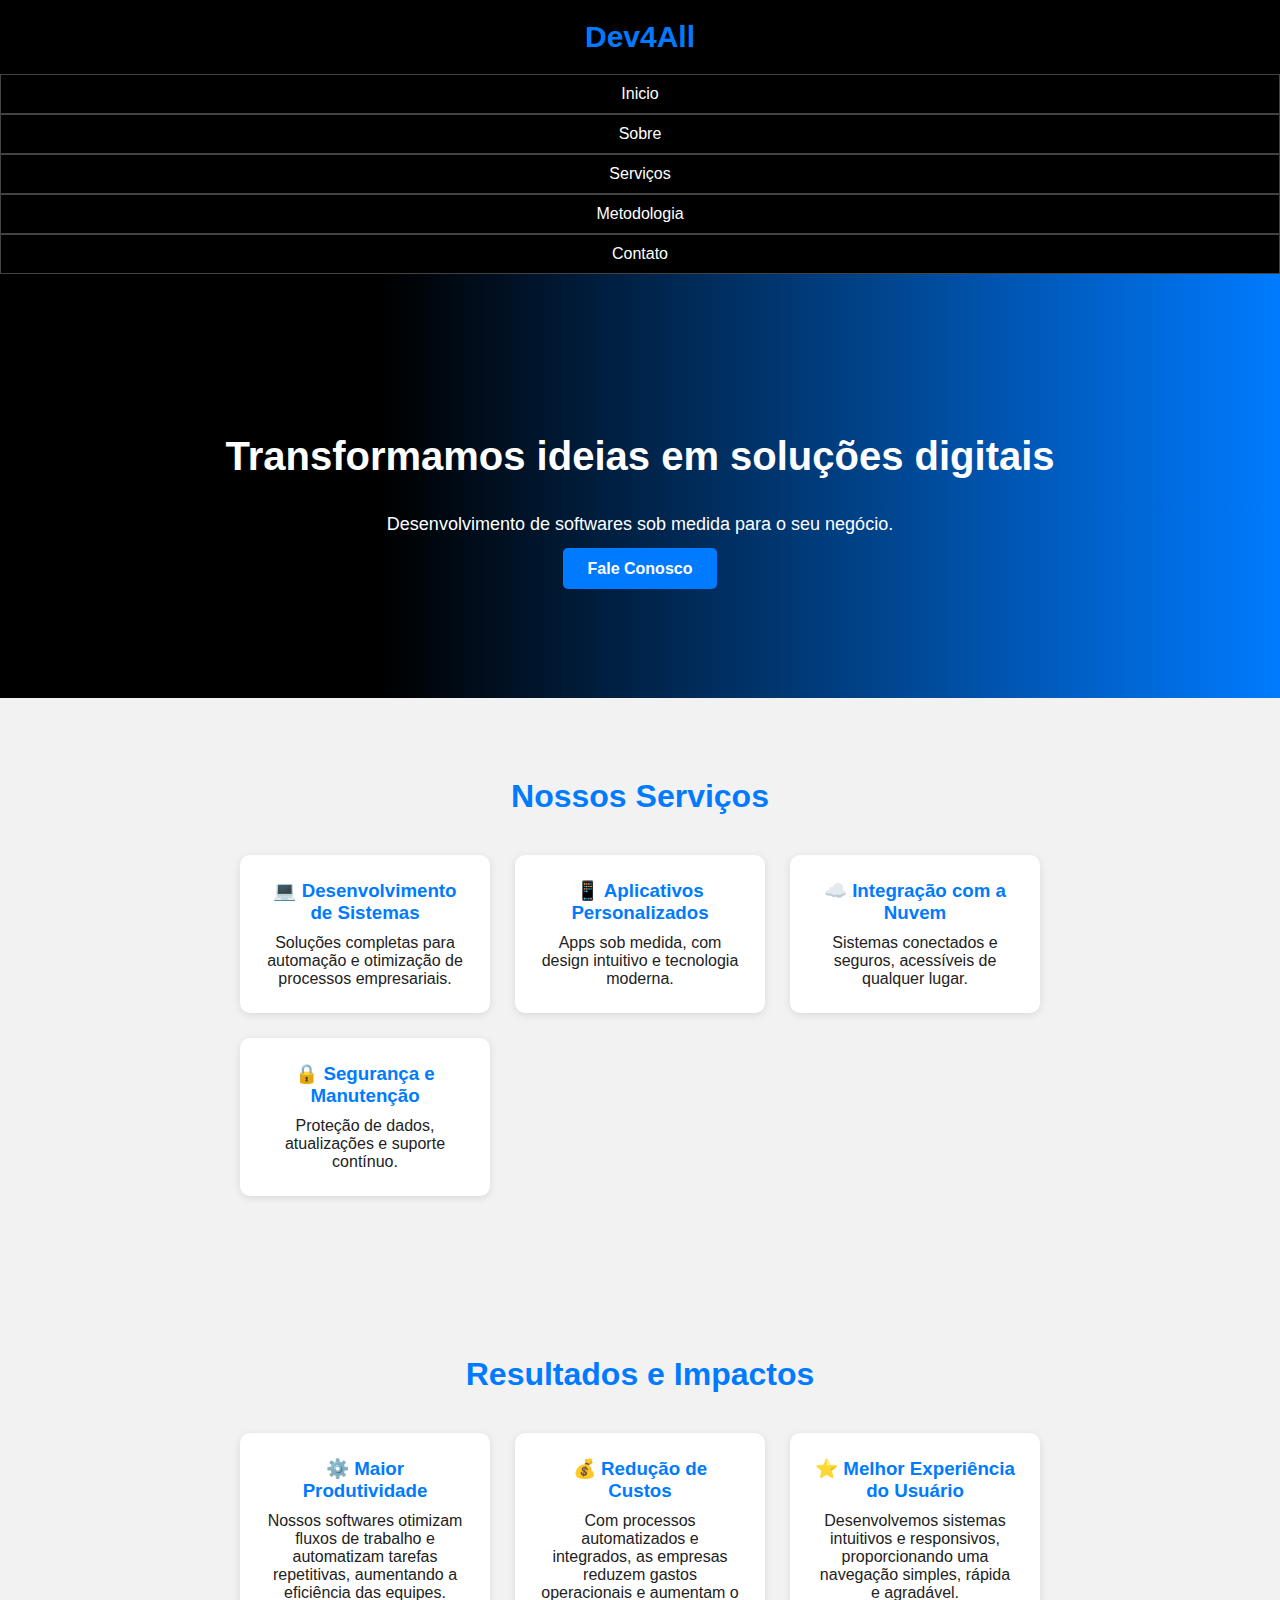
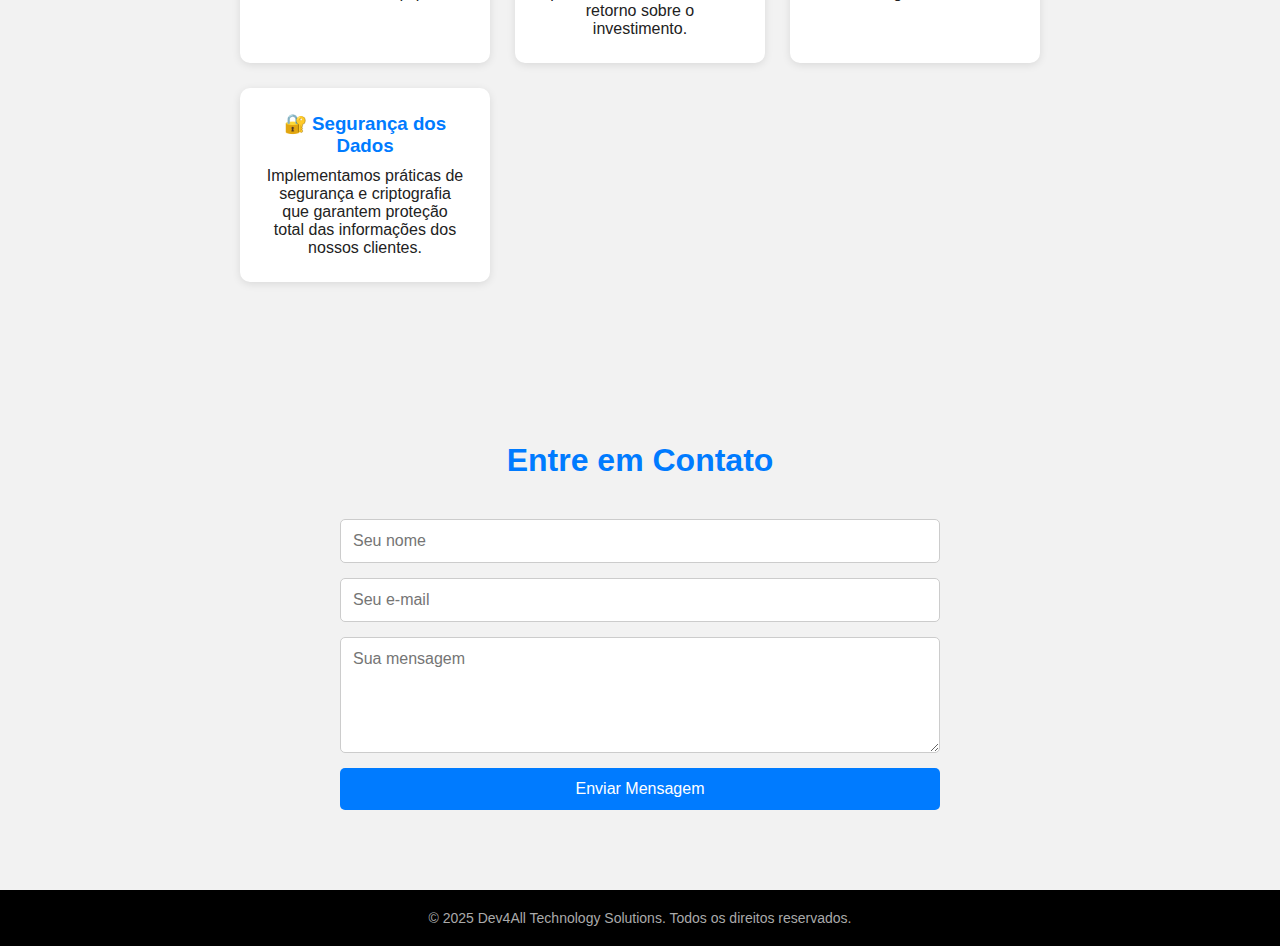
<file: Dev4All/Index.html>
<!DOCTYPE html>
<html lang="pt-BR">
<head>
  <meta charset="UTF-8">
  <meta name="viewport" content="width=device-width, initial-scale=1.0">
  <title>Dev4All Technology Solutions</title>

  <link rel="stylesheet" href="style.css">
  <link rel="stylesheet" href="media_queries.css">

  <link rel="stylesheet" href="https://fonts.googleapis.com/css2?family=Material+Symbols+Outlined:opsz,wght,FILL,GRAD@20..48,100..700,0..1,-50..200&icon_names=menu" />
</head>
<body onresize="mudouTamanho()">


  <header>
    <h1>Dev4All</h1>
    <span class="material-symbols-outlined" id="icon" onclick="clickMenu()"> menu
</span>

    <menu id="itens">
        <ul>
            <li><a href="#inicio">Inicio</a></li>
            <li><a href="sobre.html">Sobre</a></li>
            <li><a href="#servicos">Serviços</a></li>
            <li><a href="#">Metodologia</a></li>
            <li><a href="#contato">Contato</a></li>
        </ul>
    </menu>
  </header>

    <section class="hero" id="inicio">
    <h2>Transformamos ideias em soluções digitais</h2>
    <p>Desenvolvimento de softwares sob medida para o seu negócio.</p>
    <a href="#contato" class="btn">Fale Conosco</a>
  </section>
  
<main>

  
  <!-- SERVIÇOS -->
  <section id="servicos">
    <h2 class="section-title">Nossos Serviços</h2>
    <div class="servicos-cards">
      <div class="card">
        <h3>💻 Desenvolvimento de Sistemas</h3>
        <p>Soluções completas para automação e otimização de processos empresariais.</p>
      </div>
      <div class="card">
        <h3>📱 Aplicativos Personalizados</h3>
        <p>Apps sob medida, com design intuitivo e tecnologia moderna.</p>
      </div>
      <div class="card">
        <h3>☁️ Integração com a Nuvem</h3>
        <p>Sistemas conectados e seguros, acessíveis de qualquer lugar.</p>
      </div>
      <div class="card">
        <h3>🔒 Segurança e Manutenção</h3>
        <p>Proteção de dados, atualizações e suporte contínuo.</p>
      </div>
    </div>
  </section>


   <!-- RESULTADOS -->
  <section id="resultados">
    <h2 class="section-title">Resultados e Impactos</h2>
    <div class="servicos-cards">
      <div class="card">
        <h3>⚙️ Maior Produtividade</h3>
        <p>Nossos softwares otimizam fluxos de trabalho e automatizam tarefas repetitivas, aumentando a eficiência das equipes.</p>
      </div>
      <div class="card">
        <h3>💰 Redução de Custos</h3>
        <p>Com processos automatizados e integrados, as empresas reduzem gastos operacionais e aumentam o retorno sobre o investimento.</p>
      </div>
      <div class="card">
        <h3>⭐ Melhor Experiência do Usuário</h3>
        <p>Desenvolvemos sistemas intuitivos e responsivos, proporcionando uma navegação simples, rápida e agradável.</p>
      </div>
      <div class="card">
        <h3>🔐 Segurança dos Dados</h3>
        <p>Implementamos práticas de segurança e criptografia que garantem proteção total das informações dos nossos clientes.</p>
      </div>
    </div>
  </section>


  <!-- CONTATO -->
  <section id="contato">
    <h2 class="section-title">Entre em Contato</h2>
    <form>
      <input type="text" placeholder="Seu nome" required>
      <input type="email" placeholder="Seu e-mail" required>
      <textarea rows="5" placeholder="Sua mensagem" required></textarea>
      <button type="submit">Enviar Mensagem</button>
    </form>
  </section>

  </main>

  <!-- FOOTER -->
  <footer>
    © 2025 Dev4All Technology Solutions. Todos os direitos reservados.
  </footer>

  <script>

    function mudouTamanho(){
      if (window.innerWidth >= 768) {
        itens.style.display = 'block'
      }else {
        itens.style.display = 'none'
      }
    }
    function clickMenu() {
        if (itens.style.display == 'block') {
            itens.style.display = 'none'
        } else {
            itens.style.display = 'block'
        }
    }
  </script>
</body>
</html>
</file>
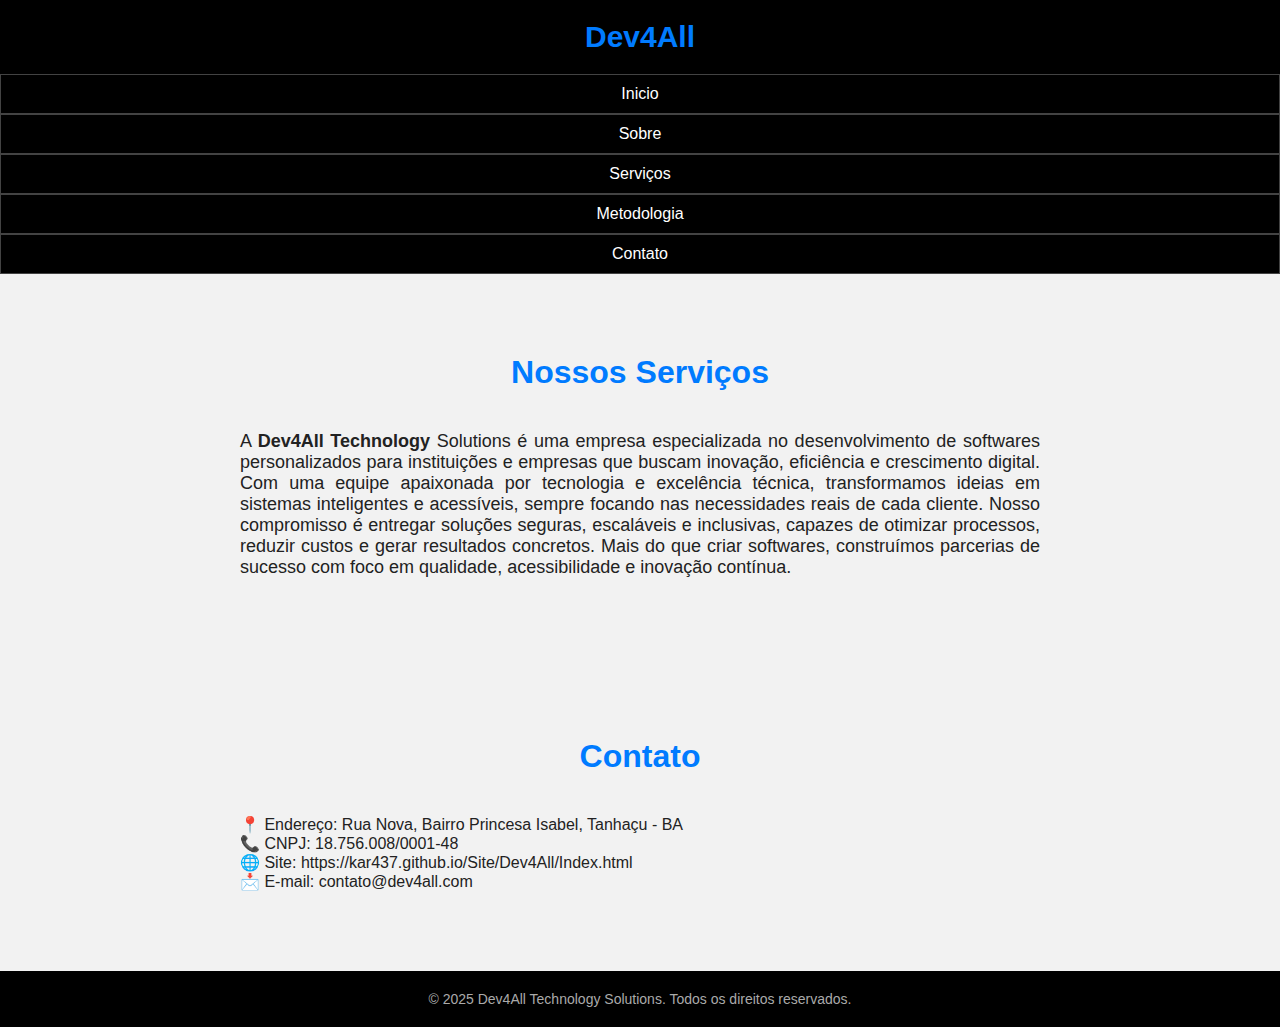
<file: Dev4All/sobre.html>
<!DOCTYPE html>
<html lang="pt-br">
<head>
    <meta charset="UTF-8">
    <meta name="viewport" content="width=device-width, initial-scale=1.0">
    <title>Sobre</title>

    <link rel="stylesheet" href="style.css">
    <link rel="stylesheet" href="media_queries.css">

    <link rel="stylesheet" href="https://fonts.googleapis.com/css2?family=Material+Symbols+Outlined:opsz,wght,FILL,GRAD@20..48,100..700,0..1,-50..200&icon_names=menu" />
</head>
<body>
    <body onresize="mudouTamanho()">


  <header>
    <h1>Dev4All</h1>
    <span class="material-symbols-outlined" id="icon" onclick="clickMenu()"> menu
</span>

    <menu id="itens">
        <ul>
            <li><a href="Index.html">Inicio</a></li>
            <li><a href="sobre.html">Sobre</a></li>
            <li><a href="#servicos">Serviços</a></li>
            <li><a href="#">Metodologia</a></li>
            <li><a href="Index.html">Contato</a></li>
        </ul>
    </menu>
  </header>

  
<main>

  
  <!-- SERVIÇOS -->
  <section id="servicos">
    <h2 class="section-title">Nossos Serviços</h2>
    <p class="texto">A <strong>Dev4All Technology</strong> Solutions é uma empresa especializada no desenvolvimento de softwares personalizados para instituições e empresas que buscam inovação, eficiência e crescimento digital.
    Com uma equipe apaixonada por tecnologia e excelência técnica, transformamos ideias em sistemas inteligentes e acessíveis, sempre focando nas necessidades reais de cada cliente.

    Nosso compromisso é entregar soluções seguras, escaláveis e inclusivas, capazes de otimizar processos, reduzir custos e gerar resultados concretos.
    Mais do que criar softwares, construímos parcerias de sucesso com foco em qualidade, acessibilidade e inovação contínua.</p>
  </section>


   <!-- RESULTADOS -->
  <section id="resultados">
    <h2 class="section-title">Contato</h2>
    <p>📍 Endereço: Rua Nova, Bairro Princesa Isabel, Tanhaçu - BA </p>
    <p>📞 CNPJ: 18.756.008/0001-48 </p>
    <p>🌐 Site: <a href="https://kar437.github.io/Site/Dev4All/Index.html">https://kar437.github.io/Site/Dev4All/Index.html</a></p>
    <p>📩 E-mail: contato@dev4all.com</p>
  </section>



  </main>

  <!-- FOOTER -->
  <footer>
    © 2025 Dev4All Technology Solutions. Todos os direitos reservados.
  </footer>

  <script>

    function mudouTamanho(){
      if (window.innerWidth >= 768) {
        itens.style.display = 'block'
      }else {
        itens.style.display = 'none'
      }
    }
    function clickMenu() {
        if (itens.style.display == 'block') {
            itens.style.display = 'none'
        } else {
            itens.style.display = 'block'
        }
    }
  </script>
</body>
</html>
</body>
</html>
</file>
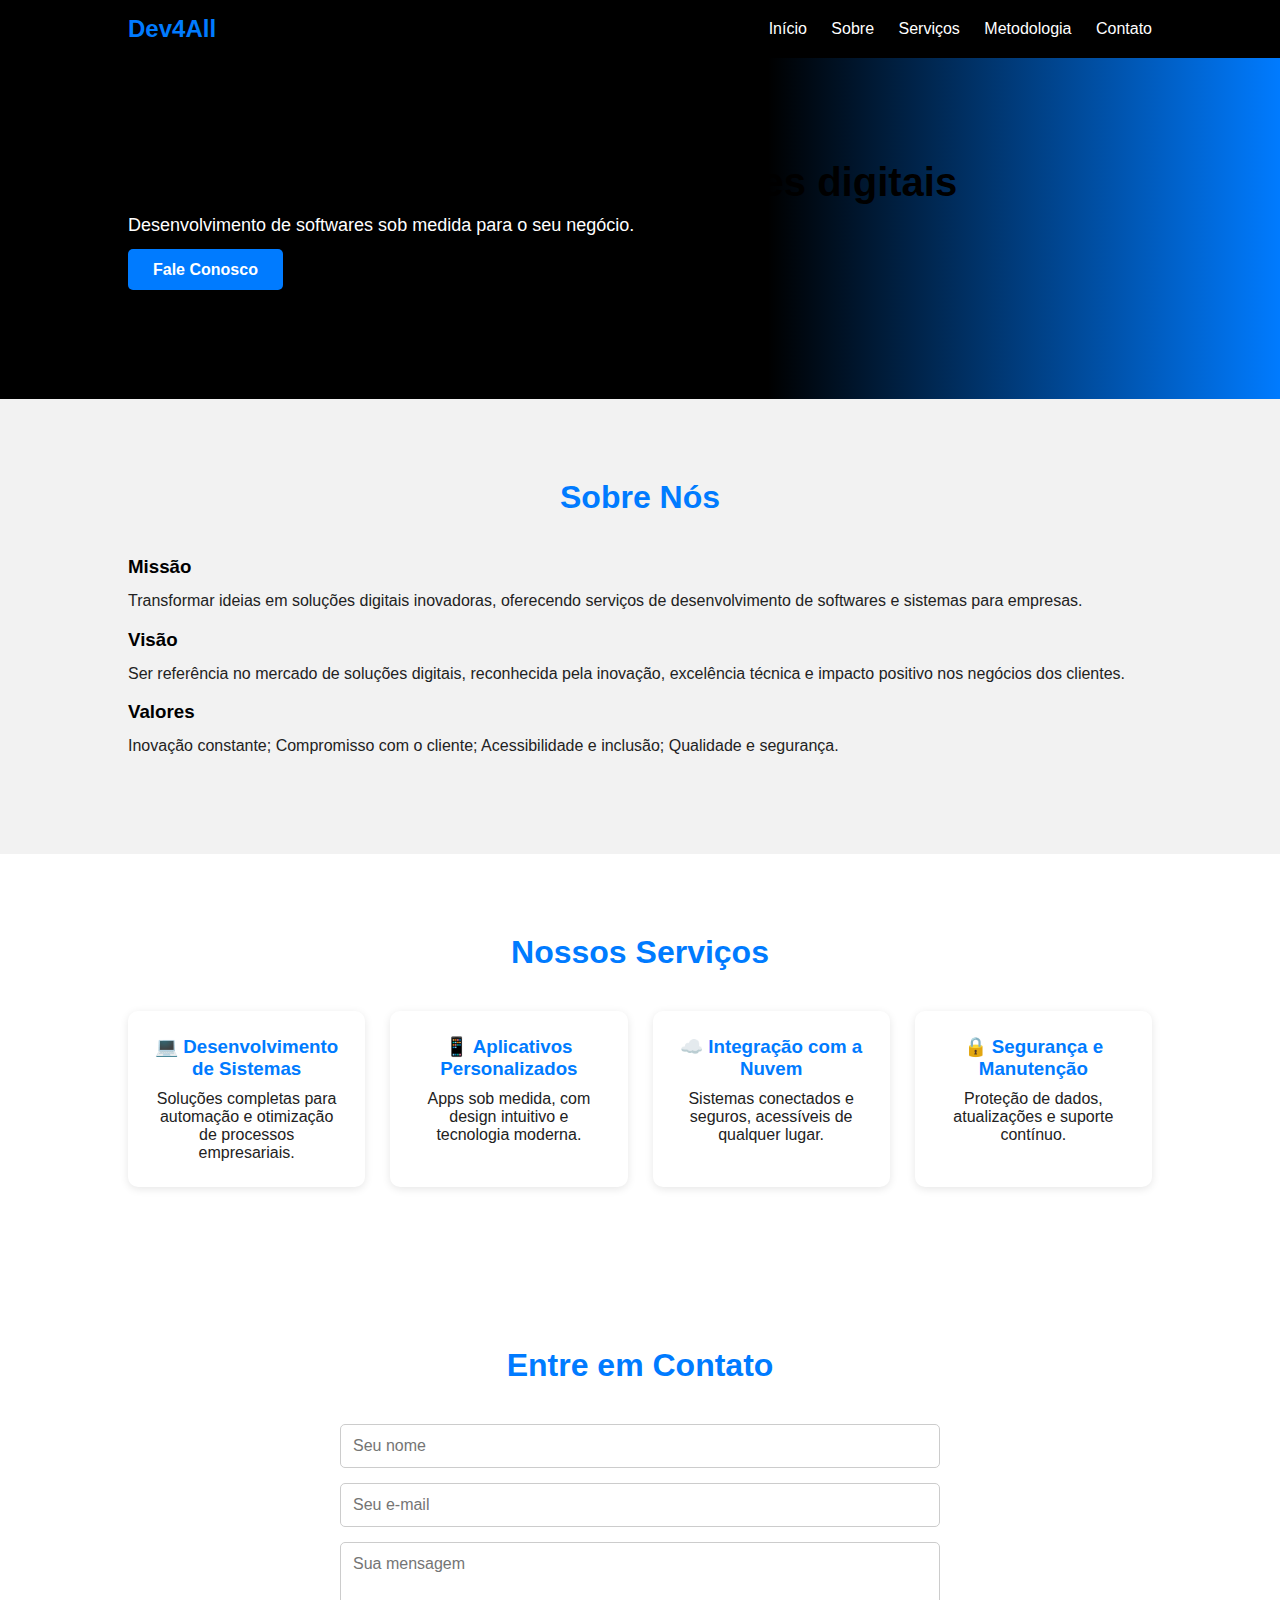
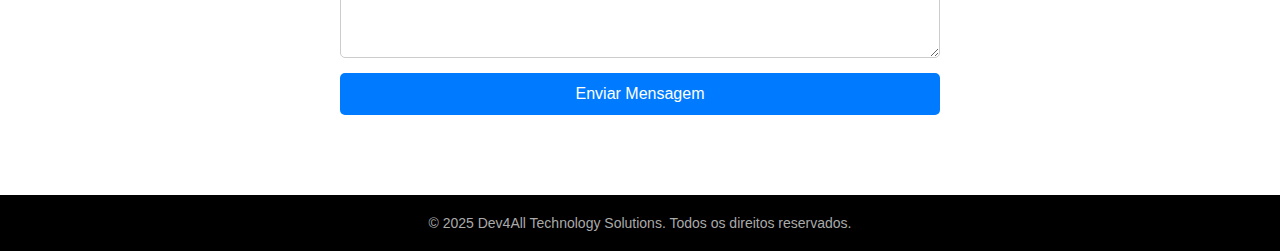
<file: Dev4All/teste.html>
<!DOCTYPE html>
<html lang="pt-BR">
<head>
  <meta charset="UTF-8">
  <meta name="viewport" content="width=device-width, initial-scale=1.0">
  <title>Dev4All Technology Solutions</title>
  <style>
    /* === RESET E BASE === */
    * {
      margin: 0;
      padding: 0;
      box-sizing: border-box;
      font-family: 'Poppins', sans-serif;
    }

    body {
      color: #222;
      background-color: #fff;
      scroll-behavior: smooth;
    }

    h1, h2, h3 {
      color: #000;
    }

    a {
      text-decoration: none;
      color: inherit;
    }

    /* === HEADER === */
    header {
      background-color: #000;
      color: #fff;
      display: flex;
      justify-content: space-between;
      align-items: center;
      padding: 15px 10%;
      position: fixed;
      width: 100%;
      top: 0;
      z-index: 1000;
    }

    header h1 {
      color: #007BFF;
      font-size: 24px;
    }

    nav a {
      margin-left: 20px;
      color: #fff;
      font-weight: 500;
      transition: color 0.3s;
    }

    nav a:hover {
      color: #007BFF;
    }

    /* === HERO === */
    .hero {
      background: linear-gradient(to right, #000 60%, #007BFF);
      color: #fff;
      padding: 160px 10% 120px;
      text-align: left;
    }

    .hero h2 {
      font-size: 40px;
      margin-bottom: 10px;
    }

    .hero p {
      font-size: 18px;
      margin-bottom: 25px;
      max-width: 600px;
    }

    .btn {
      background: #007BFF;
      color: #fff;
      padding: 12px 25px;
      border-radius: 5px;
      font-weight: bold;
      transition: 0.3s;
    }

    .btn:hover {
      background: #0056b3;
    }

    /* === SEÇÕES === */
    section {
      padding: 80px 10%;
    }

    .section-title {
      text-align: center;
      font-size: 32px;
      color: #007BFF;
      margin-bottom: 40px;
    }

    .sobre, .metas {
      background-color: #f2f2f2;
    }

    /* === SOBRE === */
    .sobre-container {
      display: flex;
      flex-wrap: wrap;
      align-items: center;
      gap: 40px;
    }

    .sobre-text {
      flex: 1 1 400px;
    }

    .sobre-text h3 {
      margin-bottom: 10px;
      color: #000;
    }

    .sobre-text p {
      margin-bottom: 15px;
      line-height: 1.6;
    }

    /* === SERVIÇOS === */
    .servicos-cards {
      display: grid;
      grid-template-columns: repeat(auto-fit, minmax(220px, 1fr));
      gap: 25px;
    }

    .card {
      background: #fff;
      border-radius: 10px;
      box-shadow: 0 2px 8px rgba(0,0,0,0.1);
      padding: 25px;
      text-align: center;
      transition: 0.3s;
    }

    .card:hover {
      transform: translateY(-5px);
    }

    .card h3 {
      color: #007BFF;
      margin-bottom: 10px;
    }

    /* === CONTATO === */
    form {
      max-width: 600px;
      margin: 0 auto;
      display: flex;
      flex-direction: column;
      gap: 15px;
    }

    input, textarea {
      padding: 12px;
      border-radius: 5px;
      border: 1px solid #ccc;
      font-size: 16px;
    }

    button {
      background: #007BFF;
      color: #fff;
      border: none;
      padding: 12px;
      border-radius: 5px;
      font-size: 16px;
      cursor: pointer;
      transition: 0.3s;
    }

    button:hover {
      background: #0056b3;
    }

    /* === RODAPÉ === */
    footer {
      background: #000;
      color: #aaa;
      text-align: center;
      padding: 20px;
      font-size: 14px;
    }

    @media (max-width: 768px) {
      .hero h2 {
        font-size: 30px;
      }
      .sobre-container {
        flex-direction: column;
      }
    }
  </style>
</head>
<body>

  <!-- HEADER -->
  <header>
    <h1>Dev4All</h1>
    <nav>
      <a href="#inicio">Início</a>
      <a href="#sobre">Sobre</a>
      <a href="#servicos">Serviços</a>
      <a href="#metodologia">Metodologia</a>
      <a href="#contato">Contato</a>
    </nav>
  </header>

  <!-- HERO -->
  <section class="hero" id="inicio">
    <h2>Transformamos ideias em soluções digitais</h2>
    <p>Desenvolvimento de softwares sob medida para o seu negócio.</p>
    <a href="#contato" class="btn">Fale Conosco</a>
  </section>

  <!-- SOBRE -->
  <section class="sobre" id="sobre">
    <h2 class="section-title">Sobre Nós</h2>
    <div class="sobre-container">
      <div class="sobre-text">
        <h3>Missão</h3>
        <p>Transformar ideias em soluções digitais inovadoras, oferecendo serviços de desenvolvimento de softwares e sistemas para empresas.</p>
        <h3>Visão</h3>
        <p>Ser referência no mercado de soluções digitais, reconhecida pela inovação, excelência técnica e impacto positivo nos negócios dos clientes.</p>
        <h3>Valores</h3>
        <p>Inovação constante; Compromisso com o cliente; Acessibilidade e inclusão; Qualidade e segurança.</p>
      </div>
    </div>
  </section>

  <!-- SERVIÇOS -->
  <section id="servicos">
    <h2 class="section-title">Nossos Serviços</h2>
    <div class="servicos-cards">
      <div class="card">
        <h3>💻 Desenvolvimento de Sistemas</h3>
        <p>Soluções completas para automação e otimização de processos empresariais.</p>
      </div>
      <div class="card">
        <h3>📱 Aplicativos Personalizados</h3>
        <p>Apps sob medida, com design intuitivo e tecnologia moderna.</p>
      </div>
      <div class="card">
        <h3>☁️ Integração com a Nuvem</h3>
        <p>Sistemas conectados e seguros, acessíveis de qualquer lugar.</p>
      </div>
      <div class="card">
        <h3>🔒 Segurança e Manutenção</h3>
        <p>Proteção de dados, atualizações e suporte contínuo.</p>
      </div>
    </div>
  </section>

  <!-- CONTATO -->
  <section id="contato">
    <h2 class="section-title">Entre em Contato</h2>
    <form>
      <input type="text" placeholder="Seu nome" required>
      <input type="email" placeholder="Seu e-mail" required>
      <textarea rows="5" placeholder="Sua mensagem" required></textarea>
      <button type="submit">Enviar Mensagem</button>
    </form>
  </section>

  <!-- FOOTER -->
  <footer>
    © 2025 Dev4All Technology Solutions. Todos os direitos reservados.
  </footer>

</body>
</html>
</file>
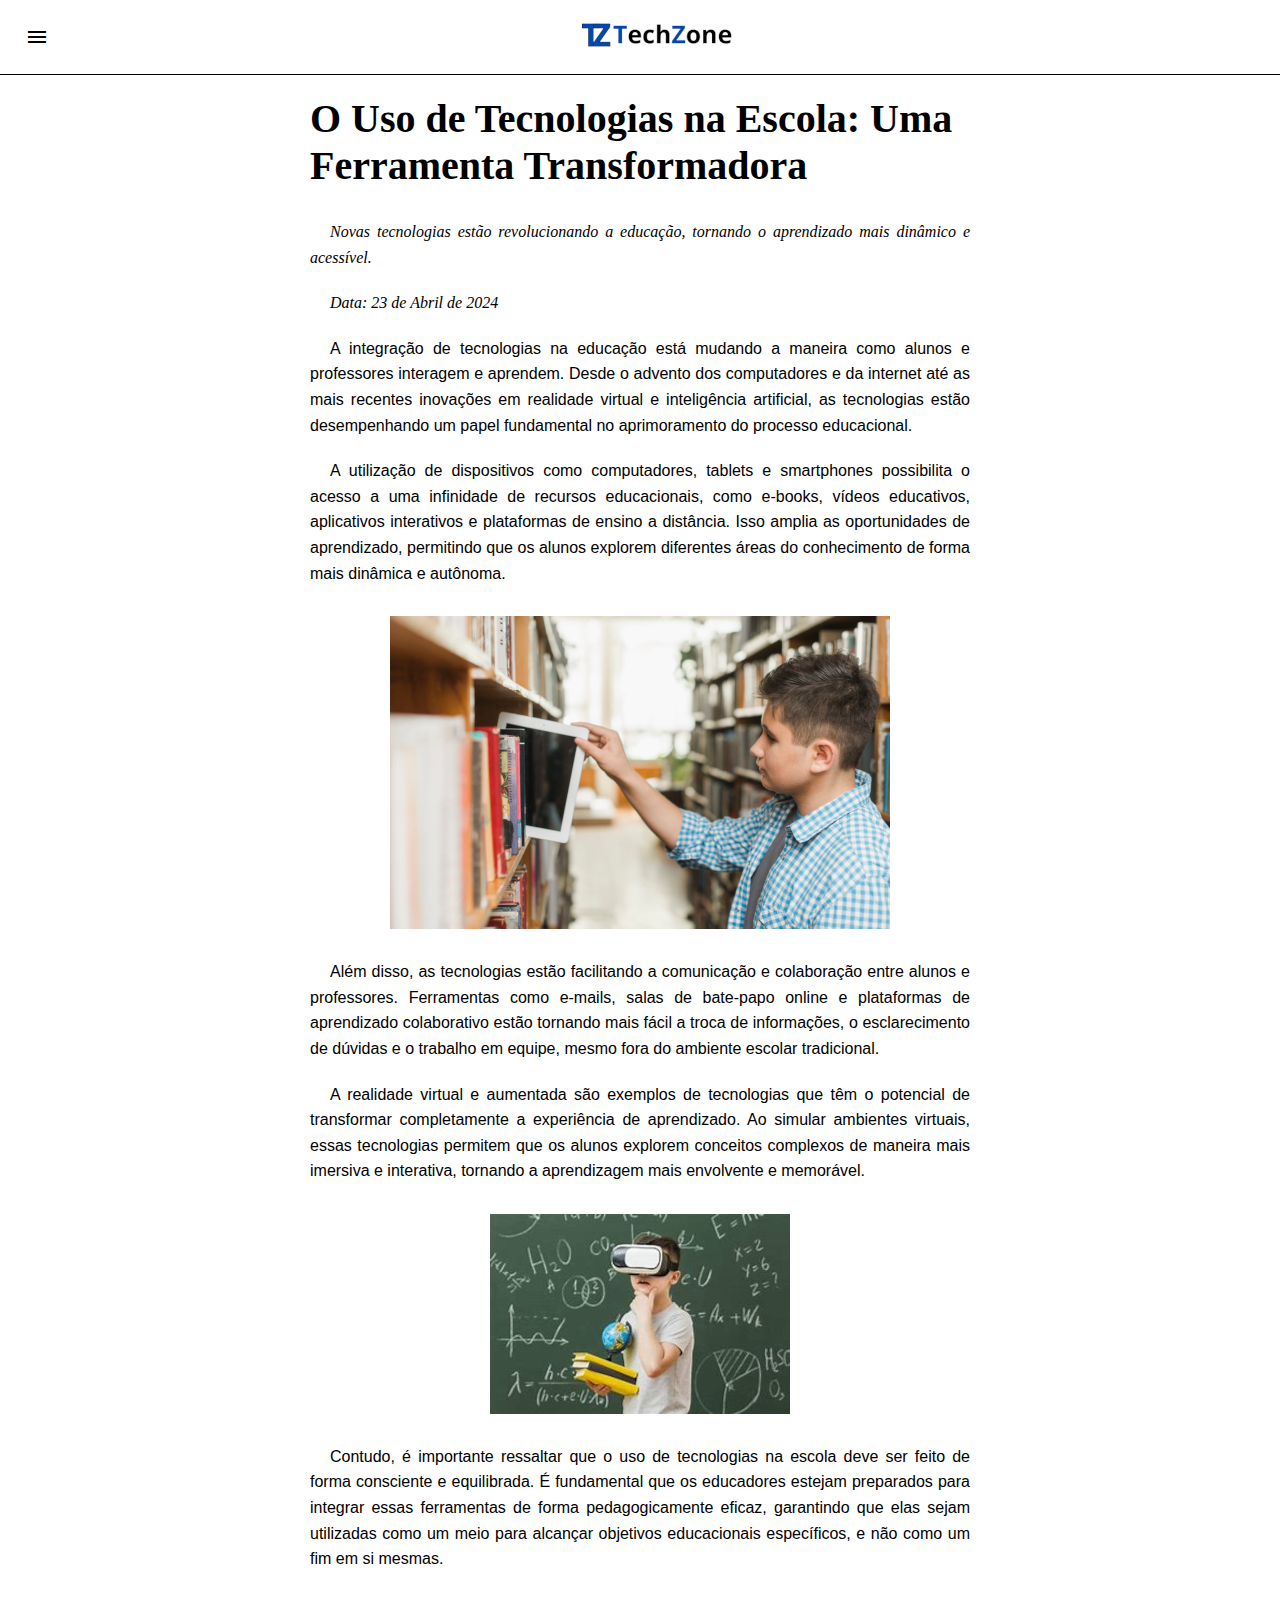
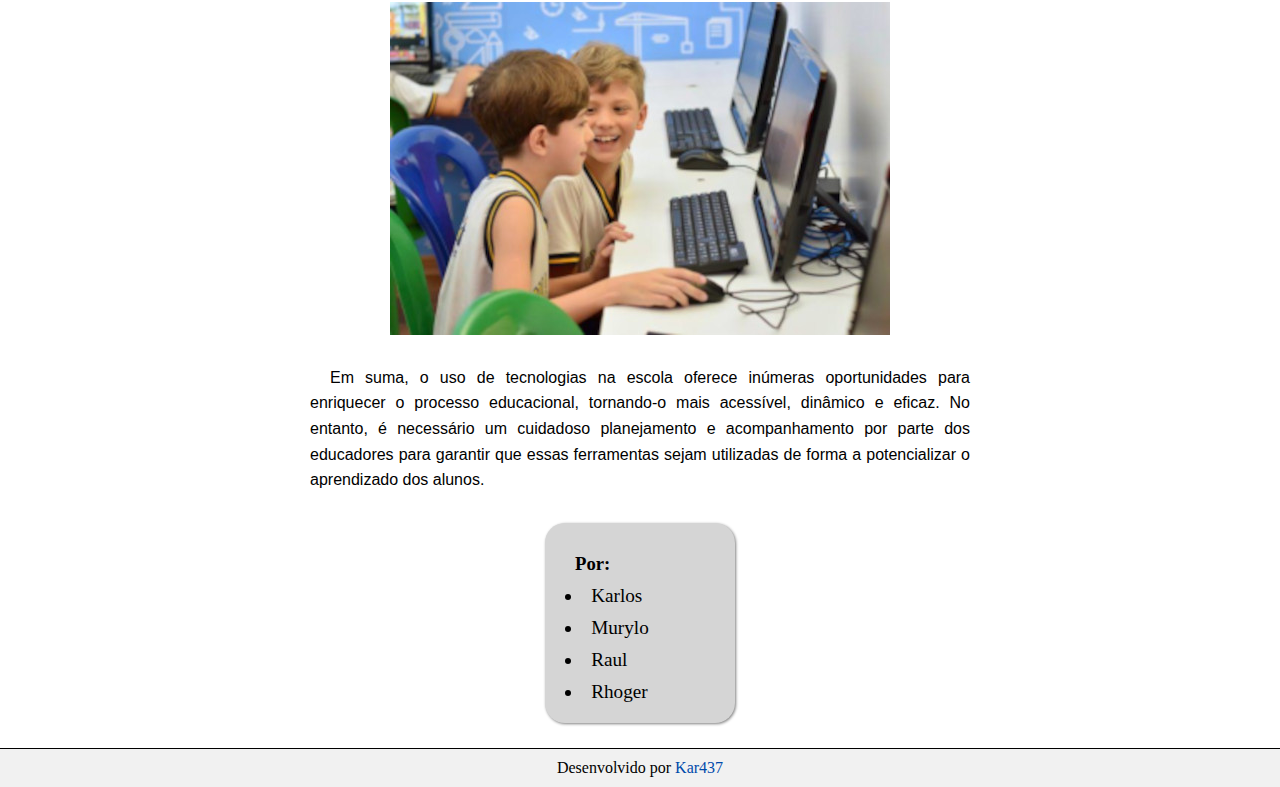
<file: jornal/pg01.html>
<!DOCTYPE html>
<html lang="pt-br">
<head>
    <meta charset="UTF-8">
    <meta name="viewport" content="width=device-width, initial-scale=1.0">
    <title>TechZone</title>
    <link rel="stylesheet" href="media-queries.css">
    <link rel="stylesheet" href="style.css">
    <link rel="shortcut icon" href="favicon.ico" type="image/x-icon">
    <link rel="stylesheet" href="https://fonts.googleapis.com/css2?family=Material+Symbols+Outlined:opsz,wght,FILL,GRAD@24,400,0,0" />
    
</head>
<body>
    <header>
        <span class="material-symbols-outlined" id="menu" onclick="Menu()" > menu </span>
        <div class="logo_jornal"><img src="imgens/logo-small.png" alt="Logo do jornal"></div>

        
    </header>

    <nav id="itens">
        <ul>
            <li><a href="#">Todas as notícas</a></li> 

            <li><a href="#">Últimas notícias</a></li> 

            <li><a href="#">As mais lidas</a></li> 

            <li><a href="sobre.html">Sobre nós</a></li> 
        </ul>
    </nav>

    <main>
        
        <h1>O Uso de Tecnologias na Escola: Uma Ferramenta Transformadora</h1>
        <p id="subtitulo">Novas tecnologias estão revolucionando a educação, tornando o aprendizado mais dinâmico e acessível.</p>
        <p id="subtitulo">Data: 23 de Abril de 2024</p>


        <p>
            A integração de tecnologias na educação está mudando a maneira como alunos e professores interagem e aprendem. Desde o advento dos computadores e da internet até as mais recentes inovações em realidade virtual e inteligência artificial, as tecnologias estão desempenhando um papel fundamental no aprimoramento do processo educacional.
        </p>

        <p>
            A utilização de dispositivos como computadores, tablets e smartphones possibilita o acesso a uma infinidade de recursos educacionais, como e-books, vídeos educativos, aplicativos interativos e plataformas de ensino a distância. Isso amplia as oportunidades de aprendizado, permitindo que os alunos explorem diferentes áreas do conhecimento de forma mais dinâmica e autônoma.
        </p>

        <picture>
            <source media="(min-width: 512px)" srcset="imgens/img2_big_(biblioteca).png">
            <img src="imgens/img2_small_(biblioteca).png" alt="" class="img">

        </picture>

        <p>
            Além disso, as tecnologias estão facilitando a comunicação e colaboração entre alunos e professores. Ferramentas como e-mails, salas de bate-papo online e plataformas de aprendizado colaborativo estão tornando mais fácil a troca de informações, o esclarecimento de dúvidas e o trabalho em equipe, mesmo fora do ambiente escolar tradicional.
        </p>

        <p>
            A realidade virtual e aumentada são exemplos de tecnologias que têm o potencial de transformar completamente a experiência de aprendizado. Ao simular ambientes virtuais, essas tecnologias permitem que os alunos explorem conceitos complexos de maneira mais imersiva e interativa, tornando a aprendizagem mais envolvente e memorável.
        </p>

        <picture>
            <source media="(min-width: 512px)" srcset="imgens/img1_big_ (VR).jpeg">
            <img src="imgens/img1_small_ (VR).jpeg" alt="" class="img">
        </picture>

        <p>
            Contudo, é importante ressaltar que o uso de tecnologias na escola deve ser feito de forma consciente e equilibrada. É fundamental que os educadores estejam preparados para integrar essas ferramentas de forma pedagogicamente eficaz, garantindo que elas sejam utilizadas como um meio para alcançar objetivos educacionais específicos, e não como um fim em si mesmas.

        </p>

        <picture>
            <source media="(min-width: 512px)" srcset="imgens/img3_big.jpg">
            <img src="imgens/img3_small.jpg" alt="" class="img">

        </picture>

        <p>
            Em suma, o uso de tecnologias na escola oferece inúmeras oportunidades para enriquecer o processo educacional, tornando-o mais acessível, dinâmico e eficaz. No entanto, é necessário um cuidadoso planejamento e acompanhamento por parte dos educadores para garantir que essas ferramentas sejam utilizadas de forma a potencializar o aprendizado dos alunos.        </p>

        <div class="membros">
        <ul>
            <h3>Por:</h3>
            <li>Karlos</li>
            <li>Murylo</li>
            <li>Raul</li>
            <li>Rhoger</li>

        </ul>
        </div>
    </main>

    <footer>
        <p>Desenvolvido por <a href="https://github.com/Kar437">Kar437</a></p>
    </footer>

    <script>
        function Menu() {
            const itens = document.getElementById('itens');
            const isHidden = itens.style.display === 'none' || itens.style.display === ''; // Se está oculto ou indefinido

            if (isHidden) {
                itens.style.display = 'block'; // Mostrar
            } else {
                itens.style.display = 'none'; // Ocultar
            }
        }
    </script>

</body>
</html>
</file>
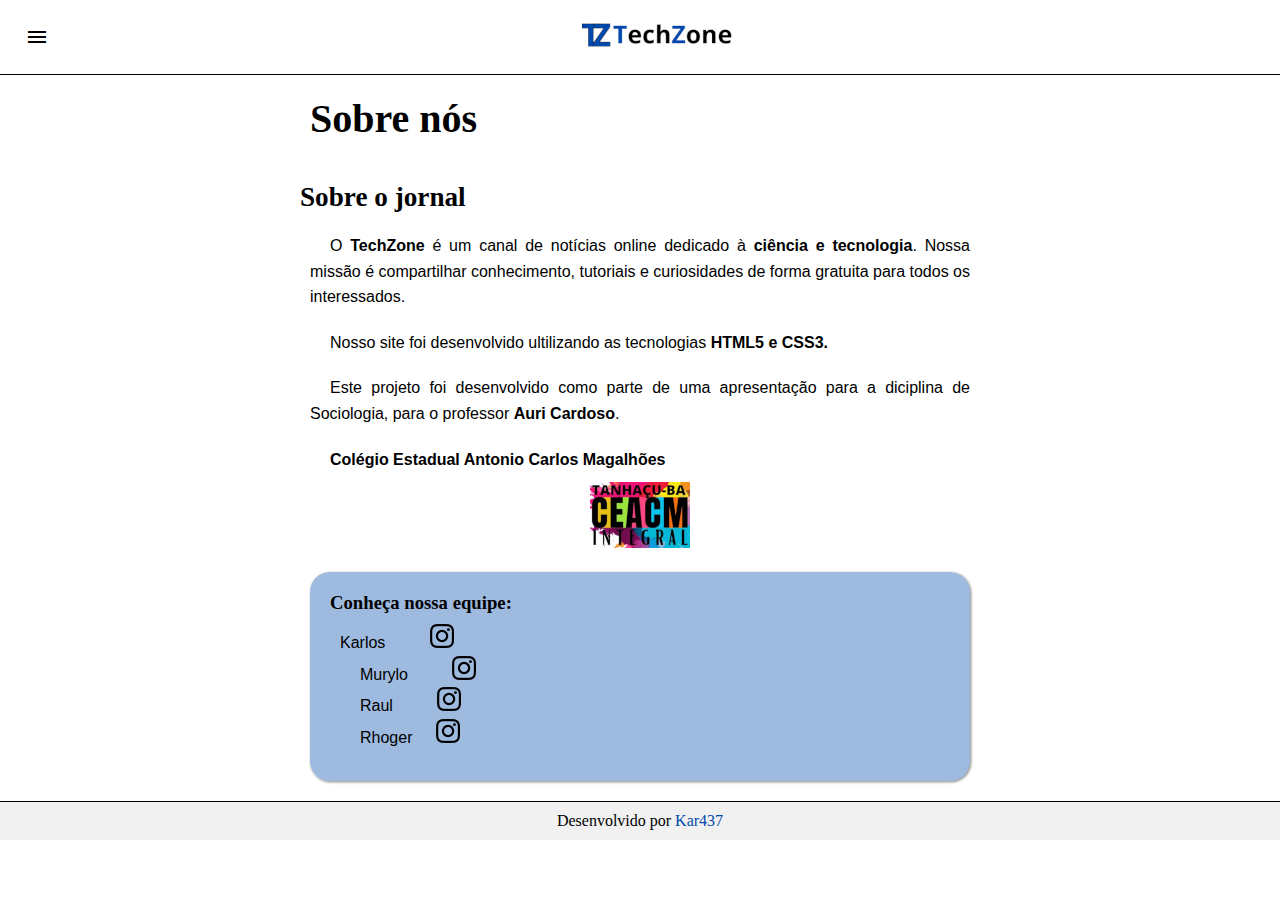
<file: jornal/sobre.html>
<!DOCTYPE html>
<html lang="pt-br">
<head>
    <meta charset="UTF-8">
    <meta name="viewport" content="width=device-width, initial-scale=1.0">
    <title>TechZone</title>
    <link rel="stylesheet" href="style.css">
    <link rel="stylesheet" href="media-queries.css">
    <link rel="stylesheet" href="https://fonts.googleapis.com/css2?family=Material+Symbols+Outlined:opsz,wght,FILL,GRAD@24,400,0,0" />

</head>
<body>

    <header>
        <span class="material-symbols-outlined" id="menu" onclick="ClickMenu()" > menu </span>
        <div class="logo_jornal"><img src="imgens/logo-small.png" alt="Logo do jornal"></div>
    </header>

    <nav id="itens">
        <ul>
            <li><a href="#">Todas as notícas</a></li> 

            <li><a href="pg01.html">Últimas notícias</a></li> 

            <li><a href="#">As mais lidas</a></li> 

            <li><a href="sobre.html">Sobre nós</a></li> 

            <li><a href="pg01.html">Voltar</a></li>
        </ul>
        </nav>

    <main>
        <h1>Sobre nós</h1>

        <h2>Sobre o jornal</h2>

        <p>O <strong>TechZone</strong> é um canal de notícias online dedicado à <strong>ciência e tecnologia</strong>. Nossa missão é compartilhar conhecimento, tutoriais e curiosidades de forma gratuita para todos os interessados.</p>

        <p>Nosso site foi desenvolvido ultilizando as tecnologias <strong>HTML5 e CSS3.</strong></p>

        <p>Este projeto foi desenvolvido como parte de uma apresentação para a diciplina de Sociologia, para o professor <strong>Auri Cardoso</strong>. <br>
        </p>

        <p><strong>Colégio Estadual Antonio Carlos Magalhões</strong></p>

        <div id="logo-acm">
            <img src="acm_logo-small.png" alt="Logo CEACM" >
        </div>


        
        <div id="equipe">
            <h3>Conheça nossa equipe: </h3>
            
            <p class="social">Karlos  </p>

            <p class="social"><a href="https://www.instagram.com/km.b_7d/" target="_blank"><img src="imgens/instagram (1).png" alt="instagram"></a><br></p>
            


            <p class="social">Murylo</p>

            <p class="social"><a href="https://www.instagram.com/murylosilva82/" target="_blank"><img src="imgens/instagram (1).png" alt="instagram"></a><br></p>



            <p class="social">Raul </p>
            
            <p class="social"> <a href="https://www.instagram.com/raul_matos_cortes/" target="_blank"><img src="imgens/instagram (1).png" alt="instagram"></a> <br></p>



            <p class="social">Rhoger</p>

            <pclass="social"><a href="https://www.instagram.com/rhoger_pires01/" target="_blank"><img src="imgens/instagram (1).png" alt="instagram"></a><br></p>

            


        </div>
    </main>

    <footer>
        <p>Desenvolvido por <a href="https://github.com/Kar437">Kar437</a></p>
    </footer>

    <script>
        function ClickMenu() {
            const itens = document.getElementById('itens');
            const isHidden = itens.style.display === 'none' || itens.style.display === ''; // Se está oculto ou indefinido

            if (isHidden) {
                itens.style.display = 'block'; // Mostrar
            } else {
                itens.style.display = 'none'; // Ocultar
            }
        }
    </script>

</body>
</html>
</file>
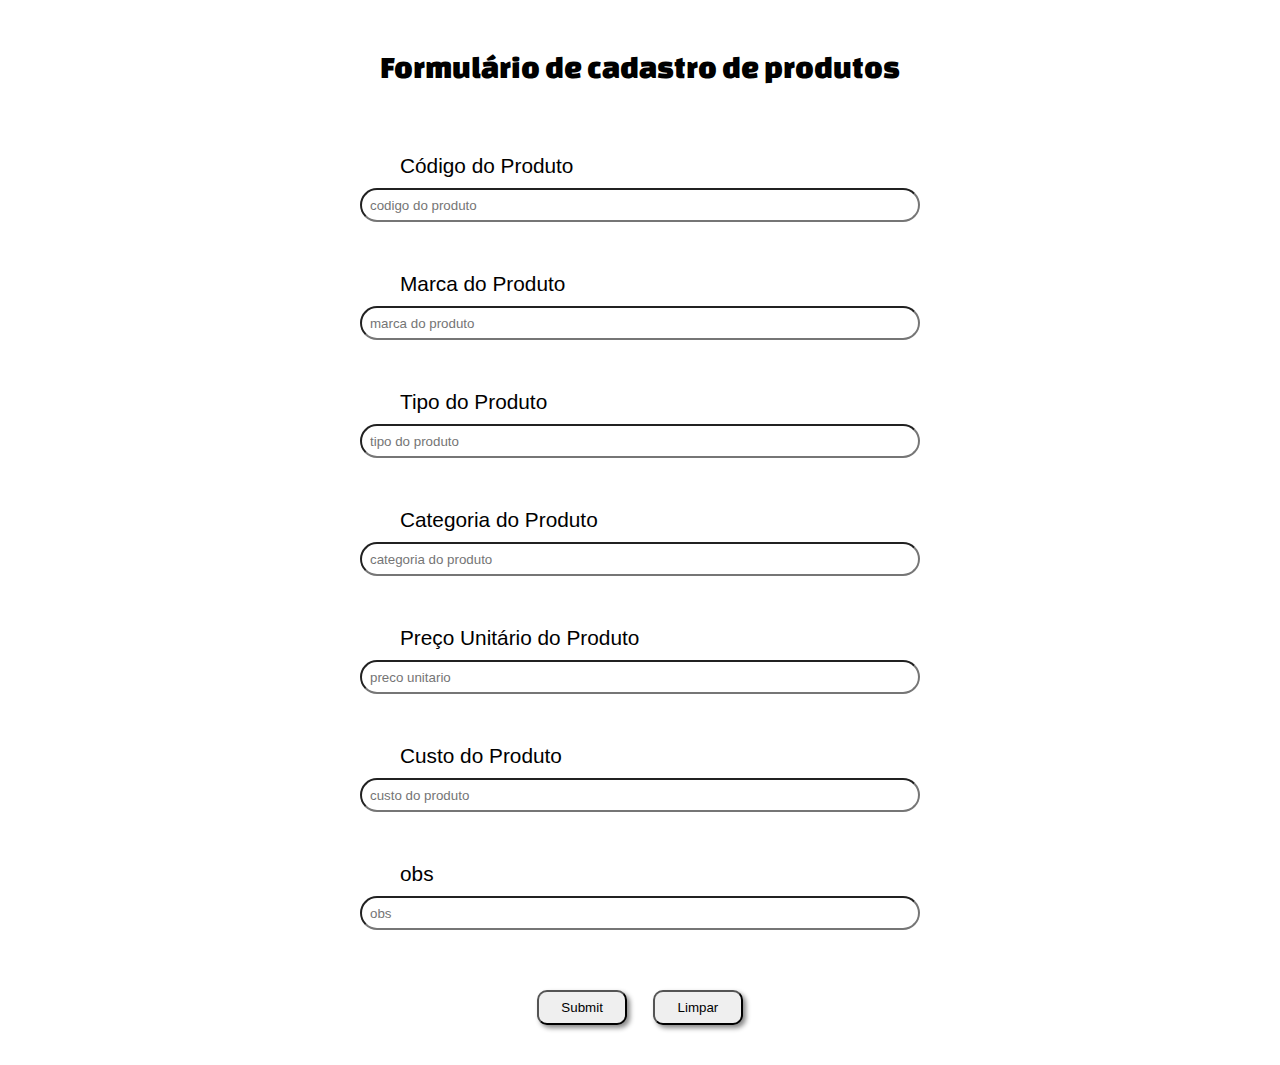
<file: pagina-cadastro/cadastro.html>
<!DOCTYPE html>
<html lang="pt-br">
<head>
    <meta charset="UTF-8">
    <meta name="viewport" content="width=device-width, initial-scale=1.0">
    <title>Cadastro de Produtos</title>
    <link rel="stylesheet" href="cadastro_estilos.css">
</head>
<body>


    <main>

        <h1>Formulário de cadastro de produtos</h1>


        <div class="container">
            <form action="">
                    <p> <label for="icodigo">Código do Produto</label> </p>
                    <input type="text" name="codigo" id="icodigo" required  class="texto" placeholder="codigo do produto">

                    <p> <label for="imarca">Marca do Produto</label> </p>
                    <input type="text" name="marca" id="imarca" required class="texto"  placeholder="marca do produto">

                    <p> <label for="itipo">Tipo do Produto</label> </p>
                    <input type="text" name="tipo" id="itipo" required class="texto" placeholder="tipo do produto">

                    <p> <label for="icategoria">Categoria do Produto</label> </p>
                    <input type="text" name="categoria" id="icategoria" required class="texto" placeholder="categoria do produto">

                    <p> <label for="ipreco">Preço Unitário do Produto</label> </p>
                    <input type="text" name="preco" id="ipreco" required class="texto" placeholder="preco unitario">

                    <p> <label for="icusto">Custo do Produto</label> </p>
                    <input type="text" name="custo" id="icusto" required class="texto" placeholder="custo do produto">

                    <p> <label for="iobs">obs</label> </p>
                    <input type="text" name="obs" id="iobs"  class="texto"  placeholder="obs">

                    <p class="pbot"><input type="submit" class="botao">
                    <input type="reset" value="Limpar" class="botao"></p>
            
            </form>
        </div>
    </main>
</body>
</html>
</file>
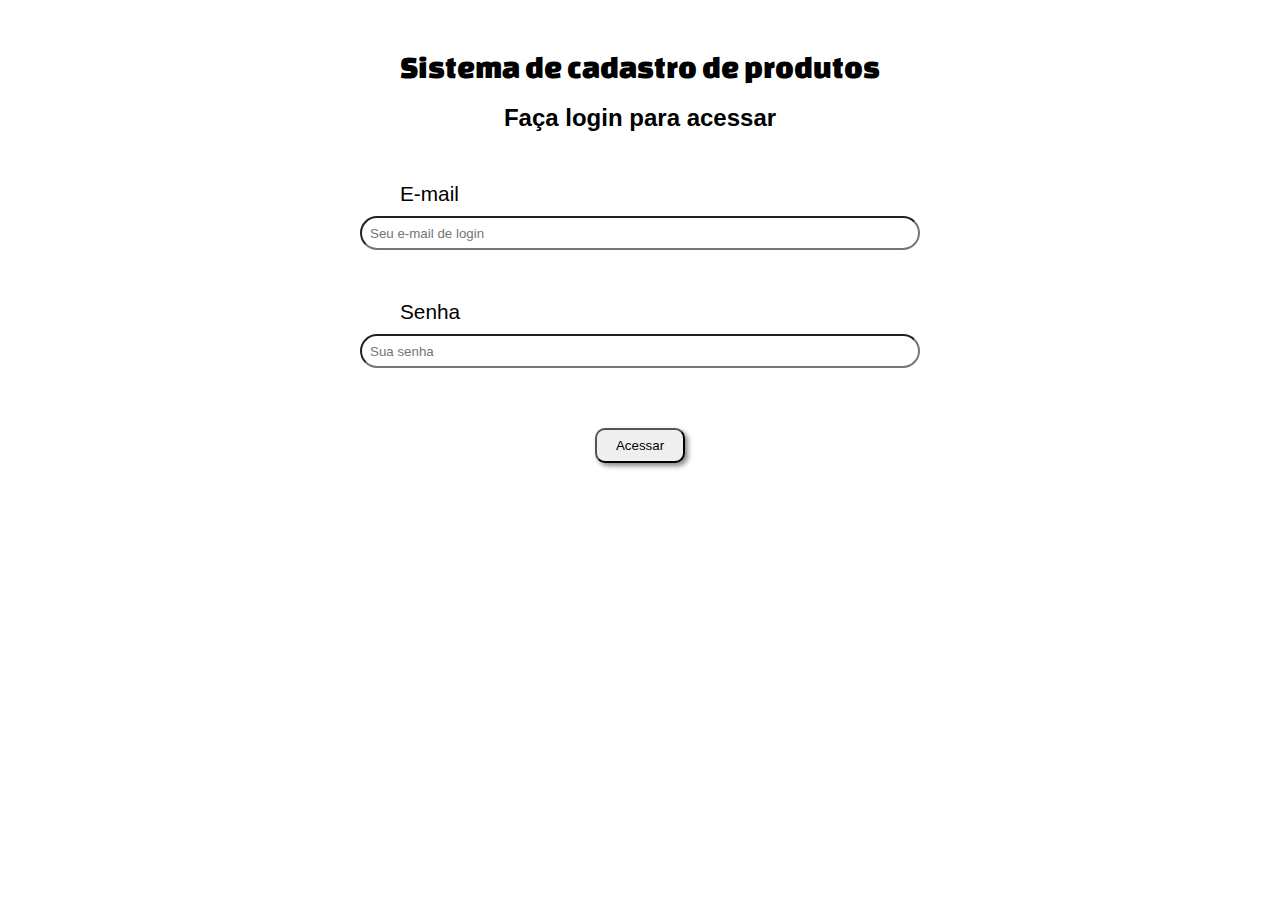
<file: pagina-cadastro/login.html>
<!DOCTYPE html>
<html lang="pt-br">
<head>
    <meta charset="UTF-8">
    <meta name="viewport" content="width=device-width, initial-scale=1.0">
    <title>Login</title>
    <link rel="stylesheet" href="cadastro_estilos.css">
</head>
<body>
    
    <main>
        <h1>Sistema de cadastro de produtos</h1>
        <h2>Faça login para acessar</h2>
        <div class="container">

            <form action="cadastro.html">
                <p> <label for="imail">E-mail</label> </p>
                <input type="text" name="mail" id="imail"   class="texto" placeholder="Seu e-mail de login" required>

                <p><label for="isenha"> Senha</label></p>
                <input type="password" name="senha" id="isenha" placeholder="Sua senha" required >

                <p class="pbot"><input type="submit" value="Acessar" class="botao"></p>

            </form>

        </div>

    </main>
</body>
</html>
</file>
<file: Dev4All/style.css>
* {
      margin: 0;
      padding: 0;
      box-sizing: border-box;
      font-family: 'Poppins', sans-serif;
    }

/* -----------------------------------------------------------------------------*/

    body {
      color: #222;
      background-color: #f2f2f2;
      scroll-behavior: smooth;
    }

    h1, h2, h3 {
      color: #000;
    }

    a {
      text-decoration: none;
      color: inherit;
    }

    .texto {
      font-family: Arial, Helvetica, sans-serif;
      text-align: justify;
      font-size: 18px;
    }

    
/* --------------------------------  Cabeçalho  ----------------------------------*/

    header {
      background-color: #000;
      color: #fff;
      text-align: center;
      
    }

    header h1 {
      color: #007BFF;
      font-size: 30px;
      padding: 20px;
    }

    menu {
      display: none;
    }
    
    menu ul {
      list-style: none;
      
    }

    menu li {
      padding: 10px;
      background-color: black;
      border: 1px solid rgba(97, 97, 97, 0.692);
      color: rgb(255, 255, 255);
    }

    nav a {
      margin-left: 20px;
      color: #fff;
      font-weight: 500;
      transition: color 0.3s;
    }

    nav a:hover {
      color: #007BFF;
    }

    #icon{
        background-color: rgb(255, 255, 255);
        color:#000;
        display: block;
        padding: 10px;
        cursor: pointer;
    }


/* -----------------------------------------------------------------------------*/

    .hero {
      background: linear-gradient(to right, #000 30%, #007BFF);
      color: #fff;
      padding: 160px 10% 120px;
    }

    .hero h2 {
      font-size: 40px;
      margin-bottom: 10px;
      color: white;
    }

    .hero p {
     padding: 25px;
     font-size: 18px;
    }

    .btn {
      background: #007BFF;
      color: #fff;
      padding: 12px 25px;
      border-radius: 5px;
      font-weight: bold;
      transition: 0.3s;
      
    }

    .btn:hover {
      background: #0056b3;
    }

   /* --------------------------------  seções  --------------------------------------*/
    section {
      padding: 80px 10%;
    }

    .section-title {
      text-align: center;
      font-size: 32px;
      color: #007BFF;
      margin-bottom: 40px;
    }


    #resultados {
      background-color: #f2f2f2;
  
}

    #servicos {
      background-color: #f2f2f2;
}

/* ---------------------------------  Serviços  --------------------------------------*/

    .servicos-cards {
      display: grid;
      grid-template-columns: repeat(auto-fit, minmax(220px, 1fr));
      gap: 25px;
    }

    .card {
      background: #fff;
      border-radius: 10px;
      box-shadow: 0 2px 8px rgba(0,0,0,0.1);
      padding: 25px;
      text-align: center;
      transition: 0.3s;
    }

    .card:hover {
      transform: translateY(-5px);
    }

    .card h3 {
      color: #007BFF;
      margin-bottom: 10px;
    }

/* --------------------------------  Contato ---------------------------------------*/

    form {
      max-width: 600px;
      margin: 0 auto;
      display: flex;
      flex-direction: column;
      gap: 15px;
    }

    input, textarea {
      padding: 12px;
      border-radius: 5px;
      border: 1px solid #ccc;
      font-size: 16px;
    }

    button {
      background: #007BFF;
      color: #fff;
      border: none;
      padding: 12px;
      border-radius: 5px;
      font-size: 16px;
      cursor: pointer;
      transition: 0.3s;
    }

    button:hover {
      background: #0056b3;
    }

  /* ------------------------------  Rodapé  -------------------------------------*/
    footer {
      background: #000;
      color: #aaa;
      text-align: center;
      padding: 20px;
      font-size: 14px;
    }

    @media (max-width: 768px) {
      .hero h2 {
        font-size: 30px;
      }
      .sobre-container {
        flex-direction: column;
      }
    }
</file>
<file: Dev4All/media_queries.css>
@charset "UTF-8";

/* Typical Device Breakpoints
-------------------------------
Pequenas telas: até 600px
Celular: 600px até 768px
Tablet: 768px até 992px
Desktop: 992px até 1200px
Grandes Telas: acima de 1200px
*/

@media screen and (min-width: 768px) and (max-width: 992px) {
    main{
        max-width: 600px;
        margin: auto;
    }

    #icon{
        display: none;
    }

    menu{
        display: block;
    }
    
   
      
}
 @media screen and (min-width: 992px) and (max-width: 1200px) {
   
     #icon{
        display: none;
    }
    menu{
        display: block;
    }
   
   
    main{
        max-width: 800px;
        margin: auto;
        
    }

    .hero h2{
        text-align: center;
    }

    .hero p{
        text-align: center;
    }

    .hero{
        text-align: center;
    }

 }

@media screen and (min-width: 1200px) {
   
     #icon{
        display: none;
    }
    menu{
        display: block;
    }
   
   
    main{
        max-width: 1000px;
        margin: auto;
    }

    .hero{
        text-align: center;
    }
}
</file>
<file: jornal/media-queries.css>
@charset "UTF-8";

/* Typical Device Breakpoints
-------------------------------
Pequenas telas: até 600px
Celular: 600px até 768px
Tablet: 768px até 992px
Desktop: 992px até 1200px
Grandes Telas: acima de 1200px
*/

@media print {

    *{
        font-family: 'Courier New', Courier, monospace;
    }
    
    nav#itens ul{
        display: none;
    }

    footer {
        display: none;
    }

    header span#menu{
        display: none;
    }

    div#equipe{
        display: none;
    }

}

@media screen and (min-width: 768px) and (max-width: 992px){
    main{
       max-width: 600px;
       margin: auto;
    }
    
}

@media screen and (min-width: 992px) {

    main{
        max-width: 700px;
        margin: auto;
    }
    
}
</file>
<file: jornal/style.css>
@charset "UTF-8";

*{
    padding: 0px;
    margin: 0px;
}

header{
    display: flex;
    justify-content: space-between;
    padding: 20px;
    border-bottom: 1px solid black;
}

span#menu{
    display: block;
    padding: 5px;
}


div.logo_jornal{
    display: inline-block;
    margin: auto;    
    
}


nav#itens {
    display: none;
    padding: 10px;
    text-align: center;
    border-top: 1px solid black;
    background-color: rgb(241, 241, 241);

}

nav#itens  a{
    background-color: rgba(128, 128, 128, 0.458);
    display: block;
    margin: 1px;
    padding: 5px;
    text-decoration: none;
    color: black;
}

nav#itens a:hover{
    text-decoration: underline;
    color: #004aab;
    background-color: rgb(241, 241, 241);
}

main h1{
    font-size: 2.5em;
    text-align: left;
    padding: 20px;
}

main p#subtitulo{
    font-style: italic;
    font-family: 'Times New Roman', Times, serif;
}

main h2{
    font-size: 1.7em;
    padding: 10px;
    padding-top: 20px;
}

main p{
    font-family: Arial, Helvetica, sans-serif;
    text-align: justify;
    line-height: 1.6em;
    text-indent: 20px;
    padding: 10px 20px 10px 20px;
}

main img.img{
    display: block;
    margin: auto;
    padding: 20px;
}

div.membros{
    display: block;
    background-color: rgb(213, 213, 213);
    text-align: left;
    min-width: 100px;
    max-width: 150px;
    margin: auto;
    margin-top: 20px;
    margin-bottom: 25px;
    padding: 20px;
    list-style-position: inside;
    border-radius: 20px;
    box-shadow: 1px 1px 3px rgba(0, 0, 0, 0.498);
    
}

div.membros  h3{
    margin: 10px;
}

div.membros  li{
    font-size: 1.2em;
    margin-top: 10px;
}


footer{
    background-color: rgb(241, 241, 241);
    border-top: 1px solid black;
    text-align: center;
    padding: 10px;
}

footer a {
    color: #004aab;
    text-decoration: none;

}

footer a:hover{
    text-decoration: underline;
}


/* Pagína sobre */

div#equipe{
    

    background-color: #004aab61;

    padding: 10px;
    margin: 20px;
    border-radius: 20px;
    box-shadow: 1px 1px 3px rgba(0, 0, 0, 0.498);
}

div#equipe h3{
    padding: 10px 0px 10px 10px;
}

.social{
    display:  inline;
}


div#logo-acm{
    text-align: center;
}
</file>
<file: pagina-cadastro/cadastro_estilos.css>
@charset "UTF-8";

@import url('https://fonts.googleapis.com/css2?family=Changa+One&display=swap');

:root{
    --fonte_normal: 'arial', Helvetica, sans-serif
}

*{
    padding: 0px;
    margin: 0px;
}


main{
    background-color: rgb(255, 255, 255);
    max-width: 700px;
    min-width: 300px;
    margin: auto;
    text-align: center;
    padding-bottom: 20px;
}

h1{
    padding: 50px 0px 20px 0px;
    font-family: "Changa One", sans-serif;
    font-weight: 400;
  font-style: normal;

}

h2{
    font-family: "Arial", sans-serif;
}


.container{
    background-color: rgb(255, 255, 255);
    max-width: 600px;
    min-width: 100px;
    display: block;
    margin: auto;
}

.container .texto{
    width: 90%;
    height: 30px;
    border-radius: 20px;
    padding-left: 8.4px;
    padding-right: 8.4px;
}

.container #isenha{
    width: 90%;
    height: 30px;
    border-radius: 20px;
    padding-left: 8.4px;
    padding-right: 8.4px;
}

.container p{
    font-size: 1.3em;
    font-family: var(--fonte_normal);
    padding-bottom: 10px;
    padding-top: 50px;
    padding-left: 10%;
    text-align: left;
}

.container .pbot{
    text-align: center;
    margin: auto;
    padding-right: 10%;
}

.botao{
width: 90px;
height: 35px;
border-radius: 10px;
margin: 10px;
box-shadow:  3px 3px 5px rgba(0, 0, 0, 0.474);

}

.botao:hover{
    box-shadow:  0px 0px 0px black;
  background-color: ghostwhite;
}
</file>
